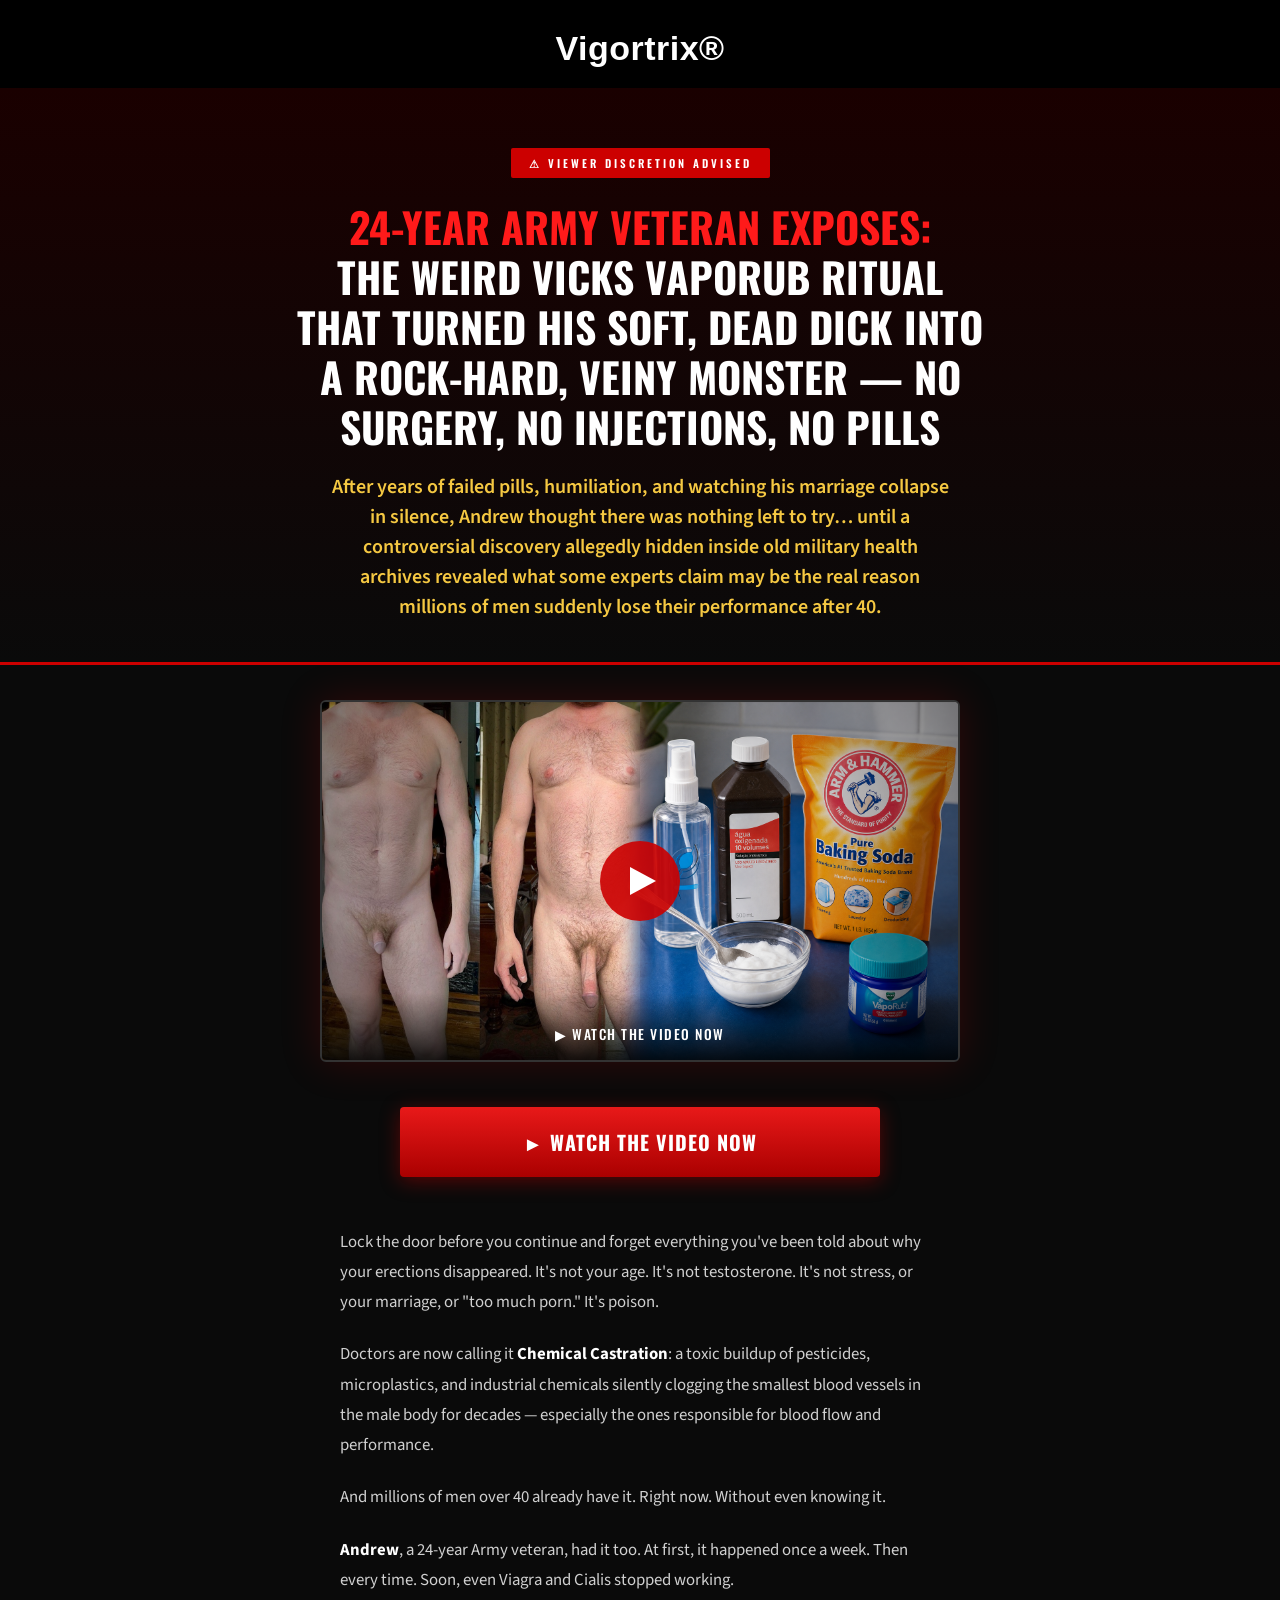
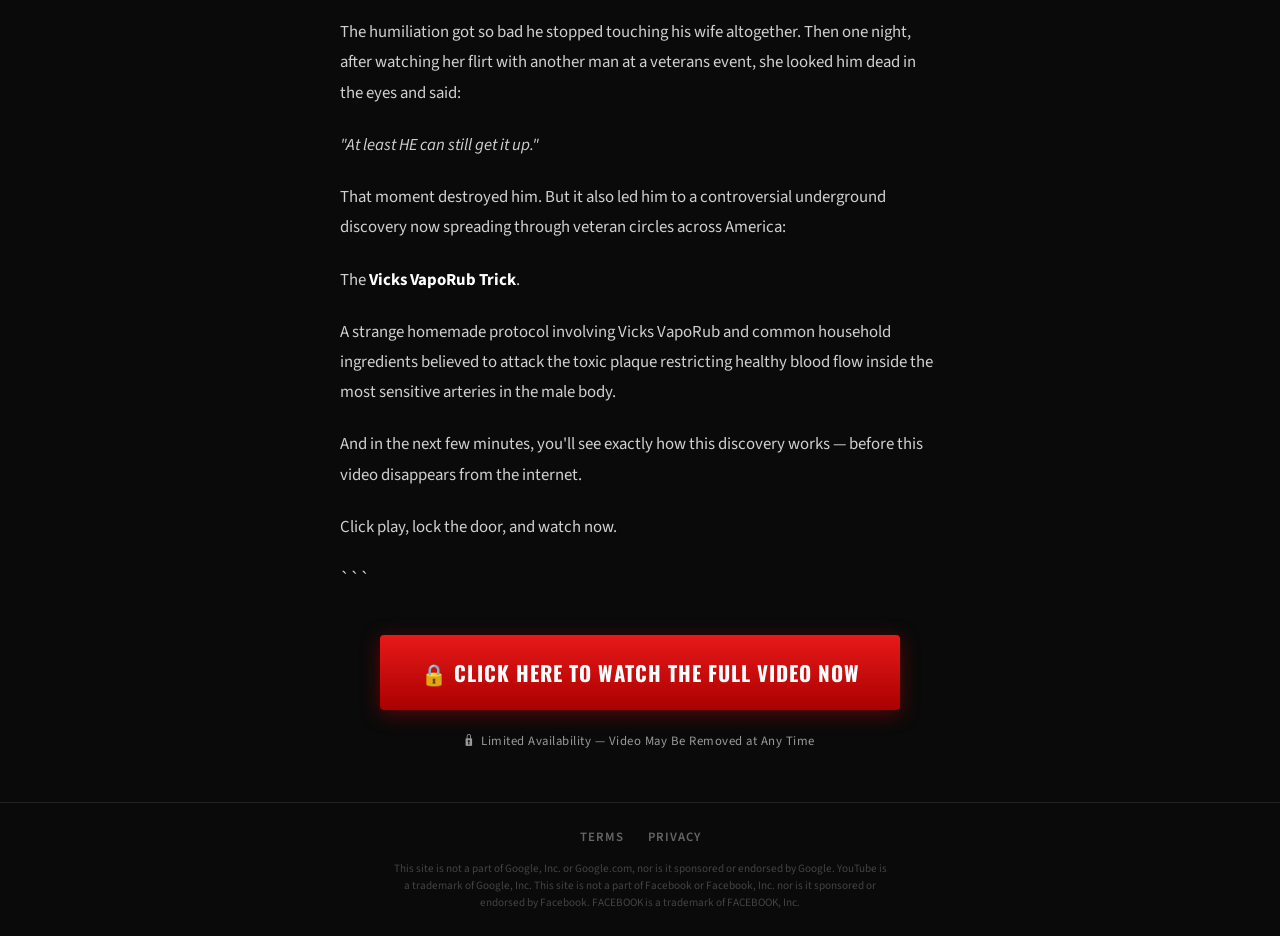
<file: previcky/index.html>
<!DOCTYPE html>
<html lang="en">
<head>
  <meta charset="utf-8">
  <title>Straight Men Only</title>
  <meta name="viewport" content="width=device-width, initial-scale=1.0">
  <meta name="robots" content="noindex, nofollow">
  <meta property="og:title" content="">
  <meta property="og:description" content="">
  <meta property="og:image" content="">
  <meta name="description" content="">
  <meta name="keywords" content="">
  <link rel="preconnect" href="https://fonts.googleapis.com">
  <link rel="preconnect" href="https://fonts.gstatic.com" crossorigin>
  <link href="https://fonts.googleapis.com/css2?family=Oswald:wght@400;500;600;700&family=Source+Sans+Pro:wght@400;600;700&display=swap" rel="stylesheet">
  <link rel="stylesheet" href="style.css">
  <script type="text/javascript" src="https://lp.thefluffyjello.online/pretrack.js"></script>
</head>


<body>

  <div class="top-brand">
    <h1>Vigortrix&reg;</h1>
  </div>


  <!-- ========== HERO SECTION ========== -->
  <section class="hero">
    <div class="warning-badge">⚠ Viewer Discretion Advised</div>

    <h1 class="headline">
  <span class="red">24-YEAR ARMY VETERAN EXPOSES:</span><br>
  The Weird Vicks VapoRub Ritual That Turned His Soft, Dead Dick Into a Rock-Hard, Veiny Monster — No Surgery, No Injections, No Pills
</h1>

<p class="sub-headline">
  After years of failed pills, humiliation, and watching his marriage collapse in silence, Andrew thought there was nothing left to try… until a controversial discovery allegedly hidden inside old military health archives revealed what some experts claim may be the real reason millions of men suddenly lose their performance after 40.
</p>
</section>

  <!-- ========== VIDEO SECTION ========== -->
  <section class="video-section">
  <a href="https://lp.thefluffyjello.online/preclick" class="video-wrapper" id="video-cta" aria-label="Watch the video">
    <div class="video-thumbnail">
      
      <img src="./images/thumb.png" alt="Video Thumbnail">

      <div class="play-btn"></div>
      <div class="video-label">▶ Watch The Video Now</div>
    </div>
  </a>
</section>

  <!-- ========== CTA TOP ========== -->
  <div class="cta-container">
    <a href="https://lp.thefluffyjello.online/preclick" class="cta-btn" id="cta-top">► Watch The Video Now</a>
  </div>

  <!-- ========== BODY COPY ========== -->
  <section class="body-copy">

    
<p>
  Lock the door before you continue and forget everything you've been told about why your erections disappeared.
  It's not your age. It's not testosterone. It's not stress, or your marriage, or "too much porn."
  It's poison.
</p>

<p>
  Doctors are now calling it <strong>Chemical Castration</strong>: a toxic buildup of pesticides, microplastics, and industrial chemicals silently clogging the smallest blood vessels in the male body for decades — especially the ones responsible for blood flow and performance.
</p>

<p>
  And millions of men over 40 already have it. Right now. Without even knowing it.
</p>

<p>
  <strong>Andrew</strong>, a 24-year Army veteran, had it too. At first, it happened once a week. Then every time. Soon, even Viagra and Cialis stopped working.
</p>

<p>
  The humiliation got so bad he stopped touching his wife altogether. Then one night, after watching her flirt with another man at a veterans event, she looked him dead in the eyes and said:
</p>

<p>
  <em>"At least HE can still get it up."</em>
</p>

<p>
  That moment destroyed him. But it also led him to a controversial underground discovery now spreading through veteran circles across America:
</p>

<p>
  The <strong>Vicks VapoRub Trick</strong>.
</p>

<p>
  A strange homemade protocol involving Vicks VapoRub and common household ingredients believed to attack the toxic plaque restricting healthy blood flow inside the most sensitive arteries in the male body.
</p>

<p>
  And in the next few minutes, you'll see exactly how this discovery works — before this video disappears from the internet.
</p>

<p>
  Click play, lock the door, and watch now.
</p>
```

</section>

  <!-- ========== CTA BOTTOM ========== -->
  <div class="cta-bottom">
    <a href="https://lp.thefluffyjello.online/preclick" class="cta-btn-bottom" id="cta-bottom">🔒 Click Here to Watch the Full Video Now</a>
    <p class="cta-sub"><span class="lock-icon">🔒</span> Limited Availability — Video May Be Removed at Any Time</p>
  </div>

  <!-- ========== FOOTER ========== -->
  <footer class="footer">
    <div class="footer-links">
      <a href="terms.html">Terms</a>
      <a href="privacy.html">Privacy</a>
    </div>
    <p class="footer-disclaimer">
      This site is not a part of Google, Inc. or Google.com, nor is it sponsored or endorsed by Google. YouTube is a trademark of Google, Inc. This site is not a part of Facebook or Facebook, Inc. nor is it sponsored or endorsed by Facebook. FACEBOOK is a trademark of FACEBOOK, Inc.
    </p>
  </footer>

  <!-- ========== SCRIPTS ========== -->
  <script src="script.js"></script>

</body>
</html>
</file>
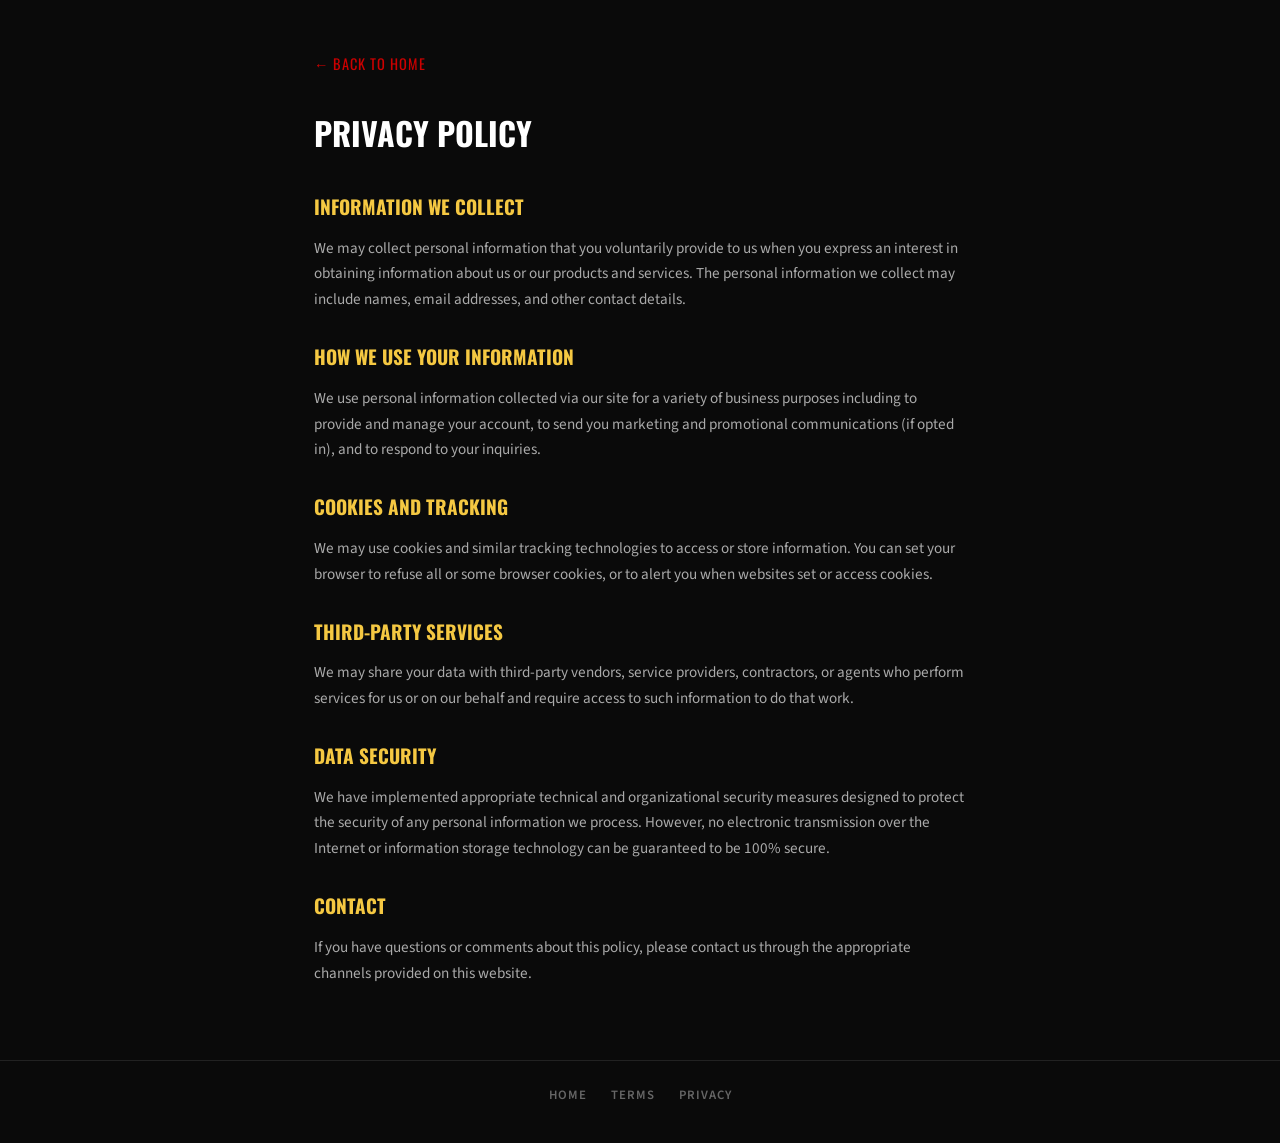
<file: previcky/privacy.html>
<!DOCTYPE html>
<html lang="en">
<head>
  <meta charset="utf-8">
  <title>Privacy Policy</title>
  <meta name="viewport" content="width=device-width, initial-scale=1.0">
  <meta name="robots" content="noindex, nofollow">
  <link rel="preconnect" href="https://fonts.googleapis.com">
  <link rel="preconnect" href="https://fonts.gstatic.com" crossorigin>
  <link href="https://fonts.googleapis.com/css2?family=Oswald:wght@400;500;600;700&family=Source+Sans+Pro:wght@400;600;700&display=swap" rel="stylesheet">
  <link rel="stylesheet" href="style.css">
  <style>
    .terms-container {
      max-width: 700px;
      margin: 0 auto;
      padding: 50px 24px 60px;
    }
    .terms-container h1 {
      font-family: 'Oswald', sans-serif;
      font-size: 2rem;
      color: #fff;
      margin-bottom: 30px;
      text-transform: uppercase;
    }
    .terms-container h2 {
      font-family: 'Oswald', sans-serif;
      font-size: 1.2rem;
      color: #f5c842;
      margin-top: 28px;
      margin-bottom: 12px;
      text-transform: uppercase;
    }
    .terms-container p {
      color: #aaa;
      font-size: 0.95rem;
      line-height: 1.7;
      margin-bottom: 14px;
    }
    .terms-back {
      display: inline-block;
      color: #cc0000;
      font-family: 'Oswald', sans-serif;
      font-size: 0.9rem;
      text-transform: uppercase;
      letter-spacing: 1px;
      margin-bottom: 30px;
      text-decoration: none;
      transition: color 0.2s;
    }
    .terms-back:hover {
      color: #ff4444;
    }
  </style>
</head>
<body>
  <div class="terms-container">
    <a href="index.html" class="terms-back">← Back to Home</a>
    <h1>Privacy Policy</h1>

    <h2>Information We Collect</h2>
    <p>We may collect personal information that you voluntarily provide to us when you express an interest in obtaining information about us or our products and services. The personal information we collect may include names, email addresses, and other contact details.</p>

    <h2>How We Use Your Information</h2>
    <p>We use personal information collected via our site for a variety of business purposes including to provide and manage your account, to send you marketing and promotional communications (if opted in), and to respond to your inquiries.</p>

    <h2>Cookies and Tracking</h2>
    <p>We may use cookies and similar tracking technologies to access or store information. You can set your browser to refuse all or some browser cookies, or to alert you when websites set or access cookies.</p>

    <h2>Third-Party Services</h2>
    <p>We may share your data with third-party vendors, service providers, contractors, or agents who perform services for us or on our behalf and require access to such information to do that work.</p>

    <h2>Data Security</h2>
    <p>We have implemented appropriate technical and organizational security measures designed to protect the security of any personal information we process. However, no electronic transmission over the Internet or information storage technology can be guaranteed to be 100% secure.</p>

    <h2>Contact</h2>
    <p>If you have questions or comments about this policy, please contact us through the appropriate channels provided on this website.</p>
  </div>

  <footer class="footer">
    <div class="footer-links">
      <a href="index.html">Home</a>
      <a href="terms.html">Terms</a>
      <a href="privacy.html">Privacy</a>
    </div>
  </footer>
</body>
</html>
</file>
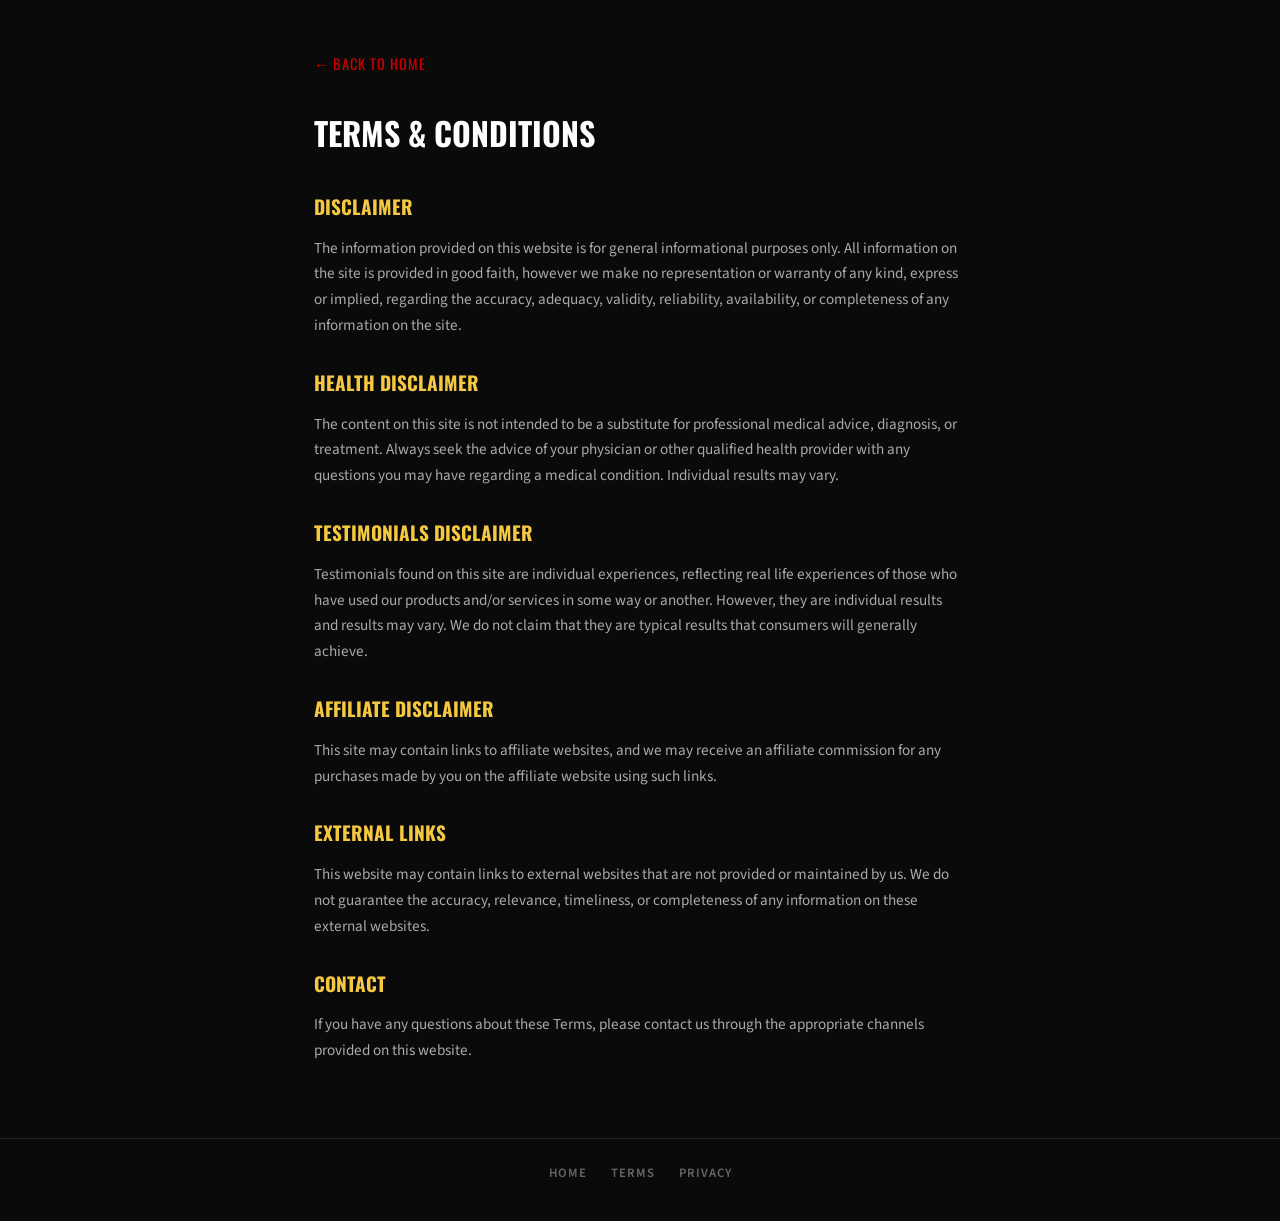
<file: previcky/terms.html>
<!DOCTYPE html>
<html lang="en">
<head>
  <meta charset="utf-8">
  <title>Terms</title>
  <meta name="viewport" content="width=device-width, initial-scale=1.0">
  <meta name="robots" content="noindex, nofollow">
  <link rel="preconnect" href="https://fonts.googleapis.com">
  <link rel="preconnect" href="https://fonts.gstatic.com" crossorigin>
  <link href="https://fonts.googleapis.com/css2?family=Oswald:wght@400;500;600;700&family=Source+Sans+Pro:wght@400;600;700&display=swap" rel="stylesheet">
  <link rel="stylesheet" href="style.css">
  <style>
    .terms-container {
      max-width: 700px;
      margin: 0 auto;
      padding: 50px 24px 60px;
    }
    .terms-container h1 {
      font-family: 'Oswald', sans-serif;
      font-size: 2rem;
      color: #fff;
      margin-bottom: 30px;
      text-transform: uppercase;
    }
    .terms-container h2 {
      font-family: 'Oswald', sans-serif;
      font-size: 1.2rem;
      color: #f5c842;
      margin-top: 28px;
      margin-bottom: 12px;
      text-transform: uppercase;
    }
    .terms-container p {
      color: #aaa;
      font-size: 0.95rem;
      line-height: 1.7;
      margin-bottom: 14px;
    }
    .terms-back {
      display: inline-block;
      color: #cc0000;
      font-family: 'Oswald', sans-serif;
      font-size: 0.9rem;
      text-transform: uppercase;
      letter-spacing: 1px;
      margin-bottom: 30px;
      text-decoration: none;
      transition: color 0.2s;
    }
    .terms-back:hover {
      color: #ff4444;
    }
  </style>
</head>
<body>
  <div class="terms-container">
    <a href="index.html" class="terms-back">← Back to Home</a>
    <h1>Terms & Conditions</h1>

    <h2>Disclaimer</h2>
    <p>The information provided on this website is for general informational purposes only. All information on the site is provided in good faith, however we make no representation or warranty of any kind, express or implied, regarding the accuracy, adequacy, validity, reliability, availability, or completeness of any information on the site.</p>

    <h2>Health Disclaimer</h2>
    <p>The content on this site is not intended to be a substitute for professional medical advice, diagnosis, or treatment. Always seek the advice of your physician or other qualified health provider with any questions you may have regarding a medical condition. Individual results may vary.</p>

    <h2>Testimonials Disclaimer</h2>
    <p>Testimonials found on this site are individual experiences, reflecting real life experiences of those who have used our products and/or services in some way or another. However, they are individual results and results may vary. We do not claim that they are typical results that consumers will generally achieve.</p>

    <h2>Affiliate Disclaimer</h2>
    <p>This site may contain links to affiliate websites, and we may receive an affiliate commission for any purchases made by you on the affiliate website using such links.</p>

    <h2>External Links</h2>
    <p>This website may contain links to external websites that are not provided or maintained by us. We do not guarantee the accuracy, relevance, timeliness, or completeness of any information on these external websites.</p>

    <h2>Contact</h2>
    <p>If you have any questions about these Terms, please contact us through the appropriate channels provided on this website.</p>
  </div>

  <footer class="footer">
    <div class="footer-links">
      <a href="index.html">Home</a>
      <a href="terms.html">Terms</a>
      <a href="privacy.html">Privacy</a>
    </div>
  </footer>
</body>
</html>
</file>
<file: previcky/style.css>
/* ============================================
   PRESELL VIGORTRIX — STYLESHEET
   ============================================ */

/* ========== RESET ========== */
*, *::before, *::after {
  margin: 0;
  padding: 0;
  box-sizing: border-box;
}

/* ========== BASE ========== */
body {
  background-color: #0a0a0a;
  color: #e0e0e0;
  font-family: 'Source Sans Pro', Helvetica, Arial, sans-serif;
  font-size: 18px;
  line-height: 1.7;
  -webkit-font-smoothing: antialiased;
  overflow-x: hidden;
}

a {
  text-decoration: none;
  color: inherit;
}

img {
  max-width: 100%;
  display: block;
}

/* ========== HERO SECTION ========== */
.hero {
  background: linear-gradient(180deg, #1a0000 0%, #0a0a0a 100%);
  padding: 50px 20px 30px;
  text-align: center;
  border-bottom: 3px solid #cc0000;
}

.warning-badge {
  display: inline-block;
  background: #cc0000;
  color: #fff;
  font-family: 'Oswald', sans-serif;
  font-size: 11px;
  font-weight: 600;
  letter-spacing: 3px;
  text-transform: uppercase;
  padding: 6px 18px;
  margin-bottom: 24px;
  border-radius: 2px;
}

.headline {
  font-family: 'Oswald', sans-serif;
  font-size: 2.1rem;
  font-weight: 700;
  color: #ffffff;
  text-transform: uppercase;
  line-height: 1.2;
  max-width: 700px;
  margin: 0 auto 20px;
}

.headline .red {
  color: #ff1a1a;
}

.sub-headline {
  font-family: 'Source Sans Pro', sans-serif;
  font-size: 1.15rem;
  font-weight: 600;
  color: #f5c842;
  line-height: 1.5;
  max-width: 620px;
  margin: 0 auto;
}

.sub-headline strong {
  color: #ffffff;
}

/* ========== VIDEO SECTION ========== */
.video-section {
  padding: 35px 20px 25px;
  text-align: center;
}

.video-wrapper {
  max-width: 640px;
  margin: 0 auto;
  position: relative;
  cursor: pointer;
  border-radius: 6px;
  overflow: hidden;
  box-shadow: 0 0 40px rgba(204, 0, 0, 0.2);
  border: 2px solid #333;
  transition: box-shadow 0.3s ease, border-color 0.3s ease;
  display: block;
}

.video-wrapper:hover {
  box-shadow: 0 0 50px rgba(204, 0, 0, 0.35);
  border-color: #cc0000;
}

.video-thumbnail {
  width: 100%;
  aspect-ratio: 16/9;
  background: linear-gradient(135deg, #1a1a1a 0%, #2a1a1a 50%, #1a1a1a 100%);
  display: flex;
  align-items: center;
  justify-content: center;
  position: relative;
}

.video-thumbnail::before {
  content: '';
  position: absolute;
  inset: 0;
  background: radial-gradient(circle at center, transparent 30%, rgba(0,0,0,0.5) 100%);
  z-index: 1;
}

/* When using a real thumbnail image */
.video-thumbnail img,
.video-thumbnail video {
  width: 100%;
  height: 100%;
  object-fit: cover;
  position: absolute;
  inset: 0;
}

.play-btn {
  width: 80px;
  height: 80px;
  background: rgba(204, 0, 0, 0.9);
  border-radius: 50%;
  display: flex;
  align-items: center;
  justify-content: center;
  position: relative;
  z-index: 2;
  transition: transform 0.3s ease, background 0.3s ease;
  animation: pulse-ring 2s ease-out infinite;
}

.video-wrapper:hover .play-btn {
  transform: scale(1.1);
  background: rgba(255, 26, 26, 1);
}

.play-btn::after {
  content: '';
  width: 0;
  height: 0;
  border-style: solid;
  border-width: 14px 0 14px 26px;
  border-color: transparent transparent transparent #ffffff;
  margin-left: 5px;
}

@keyframes pulse-ring {
  0% { box-shadow: 0 0 0 0 rgba(204, 0, 0, 0.5); }
  70% { box-shadow: 0 0 0 20px rgba(204, 0, 0, 0); }
  100% { box-shadow: 0 0 0 0 rgba(204, 0, 0, 0); }
}

.video-label {
  font-family: 'Oswald', sans-serif;
  position: absolute;
  bottom: 0;
  left: 0;
  right: 0;
  background: linear-gradient(transparent, rgba(0,0,0,0.85));
  color: #fff;
  font-size: 0.85rem;
  font-weight: 500;
  letter-spacing: 1.5px;
  text-transform: uppercase;
  padding: 30px 15px 14px;
  z-index: 2;
}

/* ========== CTA BUTTONS ========== */
.cta-container {
  text-align: center;
  padding: 20px 20px 10px;
}

.cta-btn {
  display: inline-block;
  background: linear-gradient(180deg, #e81919 0%, #a00 100%);
  color: #fff;
  font-family: 'Oswald', sans-serif;
  font-size: 1.25rem;
  font-weight: 700;
  text-transform: uppercase;
  letter-spacing: 1px;
  text-decoration: none;
  padding: 18px 40px;
  border-radius: 4px;
  border: none;
  cursor: pointer;
  transition: transform 0.2s ease, box-shadow 0.2s ease;
  box-shadow: 0 4px 20px rgba(204, 0, 0, 0.4);
  max-width: 480px;
  width: 100%;
}

.cta-btn:hover {
  transform: translateY(-2px);
  box-shadow: 0 6px 30px rgba(204, 0, 0, 0.6);
}

.cta-btn:active {
  transform: translateY(0);
}

.cta-bottom {
  text-align: center;
  padding: 10px 20px 50px;
}

.cta-btn-bottom {
  display: inline-block;
  background: linear-gradient(180deg, #e81919 0%, #a00 100%);
  color: #fff;
  font-family: 'Oswald', sans-serif;
  font-size: 1.3rem;
  font-weight: 700;
  text-transform: uppercase;
  letter-spacing: 1px;
  text-decoration: none;
  padding: 20px 40px;
  border-radius: 4px;
  border: none;
  cursor: pointer;
  transition: transform 0.2s ease, box-shadow 0.2s ease;
  box-shadow: 0 4px 20px rgba(204, 0, 0, 0.4);
  max-width: 520px;
  width: 100%;
  position: relative;
  overflow: hidden;
}

.cta-btn-bottom:hover {
  transform: translateY(-2px);
  box-shadow: 0 6px 30px rgba(204, 0, 0, 0.6);
}

.cta-btn-bottom::after {
  content: '';
  position: absolute;
  top: 0;
  left: -100%;
  width: 100%;
  height: 100%;
  background: linear-gradient(90deg, transparent, rgba(255,255,255,0.15), transparent);
  animation: shimmer 2.5s ease-in-out infinite;
}

@keyframes shimmer {
  0% { left: -100%; }
  100% { left: 100%; }
}

.cta-sub {
  font-family: 'Source Sans Pro', sans-serif;
  color: #999;
  font-size: 0.8rem;
  margin-top: 10px;
  letter-spacing: 0.5px;
}

.cta-sub .lock-icon {
  margin-right: 4px;
}

/* ========== BODY COPY ========== */
.body-copy {
  max-width: 640px;
  margin: 0 auto;
  padding: 30px 24px 20px;
}

.body-copy p {
  margin-bottom: 22px;
  color: #d0d0d0;
  font-size: 1.05rem;
  line-height: 1.8;
}

.body-copy strong {
  color: #ffffff;
  font-weight: 700;
}

.body-copy .highlight {
  color: #f5c842;
  font-weight: 700;
}

.body-copy .red-text {
  color: #ff4444;
  font-weight: 700;
}

/* ========== FOOTER ========== */
.footer {
  border-top: 1px solid #222;
  padding: 24px 20px;
  text-align: center;
}

.footer-links {
  display: flex;
  justify-content: center;
  gap: 24px;
  margin-bottom: 12px;
}

.footer-links a {
  color: #666;
  font-size: 0.8rem;
  text-decoration: none;
  font-weight: 600;
  text-transform: uppercase;
  letter-spacing: 1px;
  transition: color 0.2s ease;
}

.footer-links a:hover {
  color: #999;
}

.footer-disclaimer {
  color: #444;
  font-size: 0.7rem;
  line-height: 1.5;
  max-width: 500px;
  margin: 0 auto;
}

/* ========== RESPONSIVE ========== */
@media (max-width: 480px) {
  .headline {
    font-size: 1.6rem;
  }
  .sub-headline {
    font-size: 1rem;
  }
  .body-copy p {
    font-size: 1rem;
  }
  .cta-btn, .cta-btn-bottom {
    font-size: 1.1rem;
    padding: 16px 24px;
  }
  .play-btn {
    width: 65px;
    height: 65px;
  }
  .play-btn::after {
    border-width: 11px 0 11px 20px;
  }
}

@media (min-width: 768px) {
  .hero {
    padding: 60px 30px 40px;
  }
  .headline {
    font-size: 2.6rem;
  }
  .sub-headline {
    font-size: 1.25rem;
  }
  .body-copy {
    padding: 40px 20px 30px;
  }
}


.top-brand{
  width:100%;
  text-align:center;
  padding:20px 0 10px;
  background:#000;
}

.top-brand h1{
  margin:0;
  color:#fff;
  font-size:34px;
  font-weight:700;
  font-family:'Inter', sans-serif;
  letter-spacing:.5px;
}
</file>
